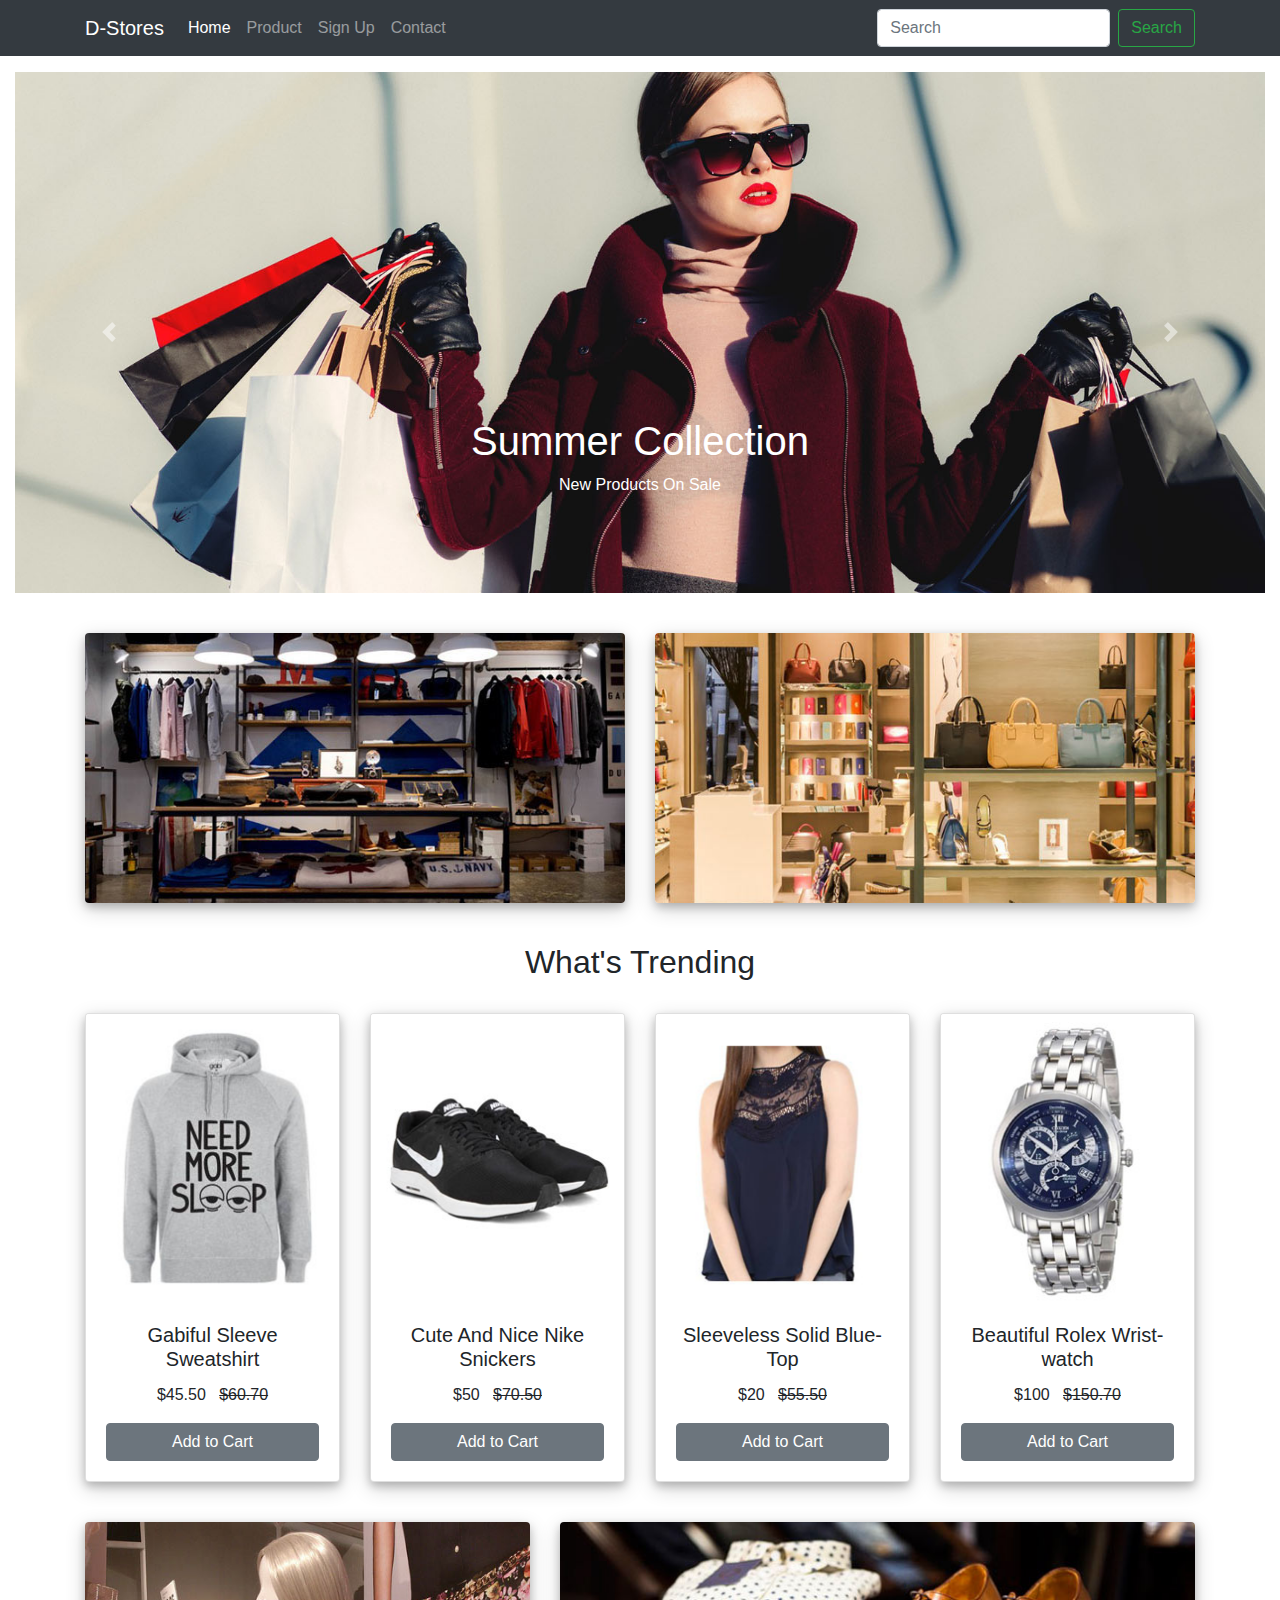
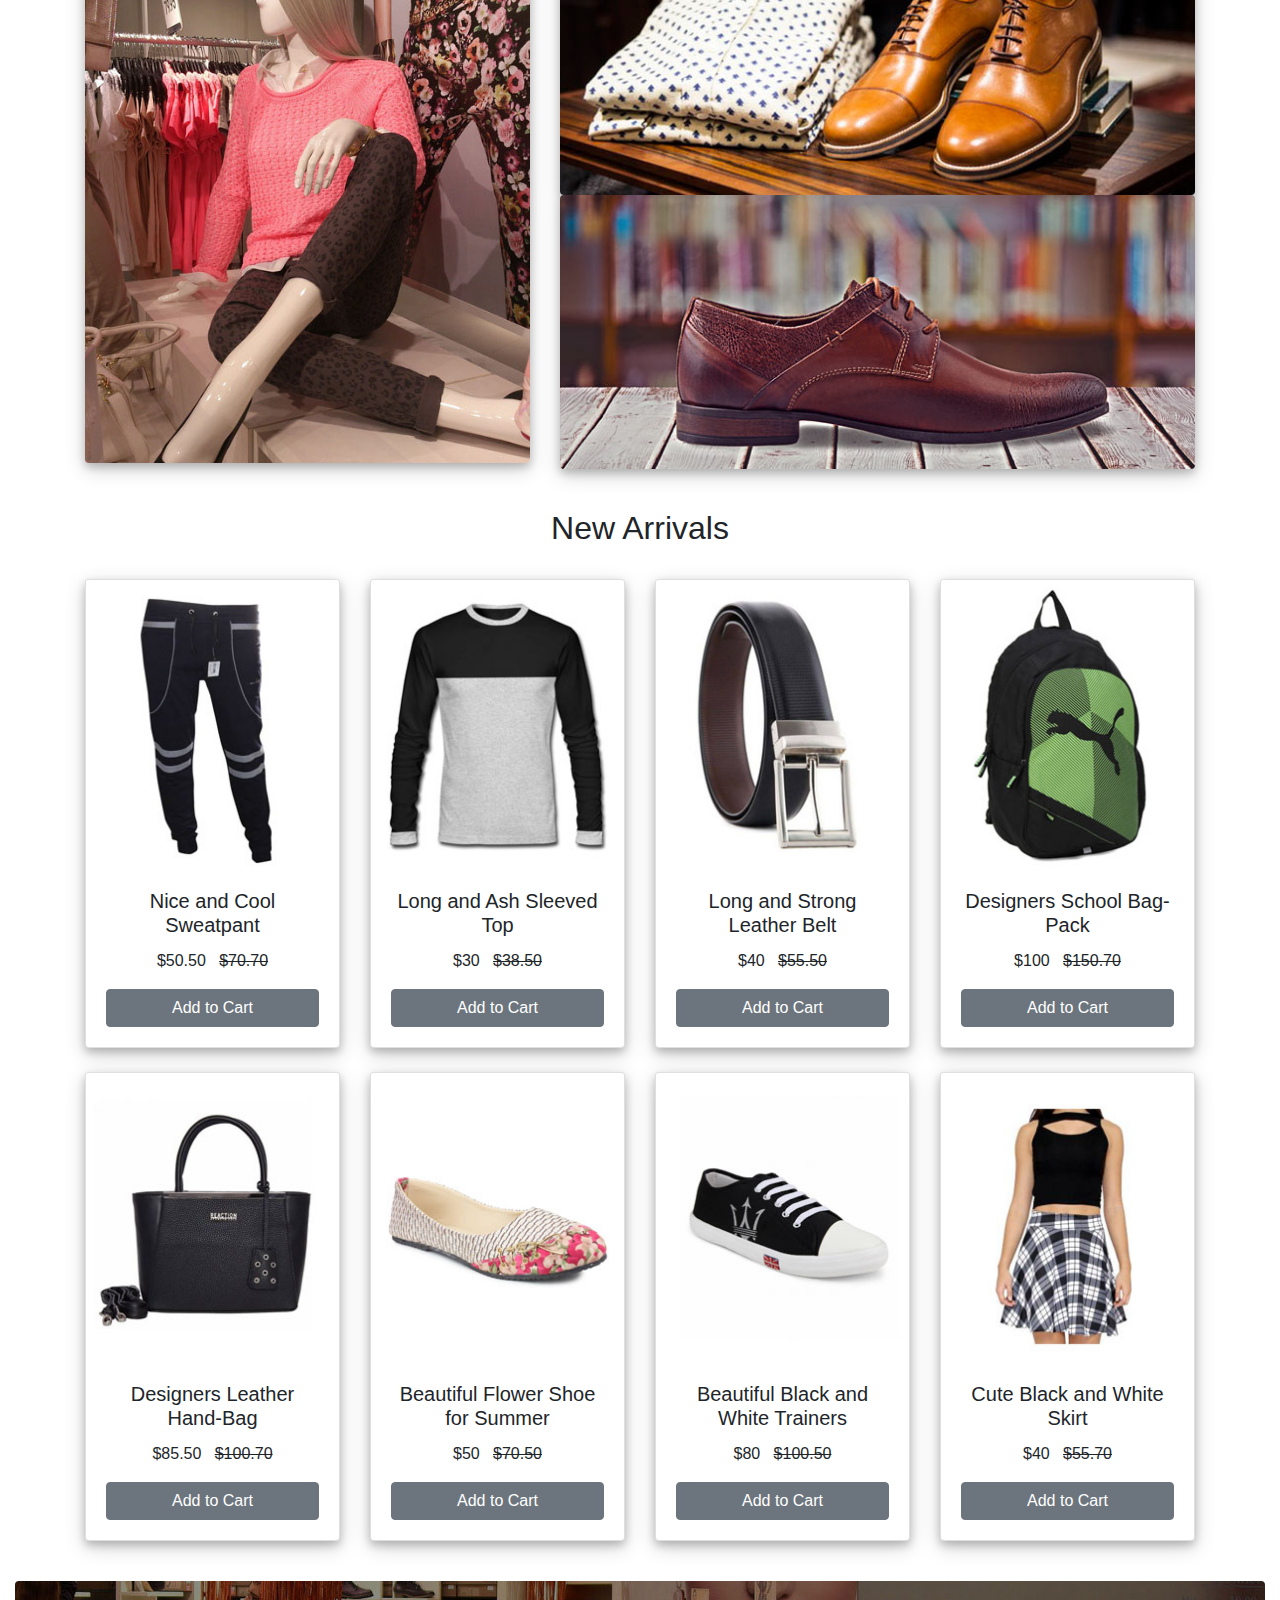
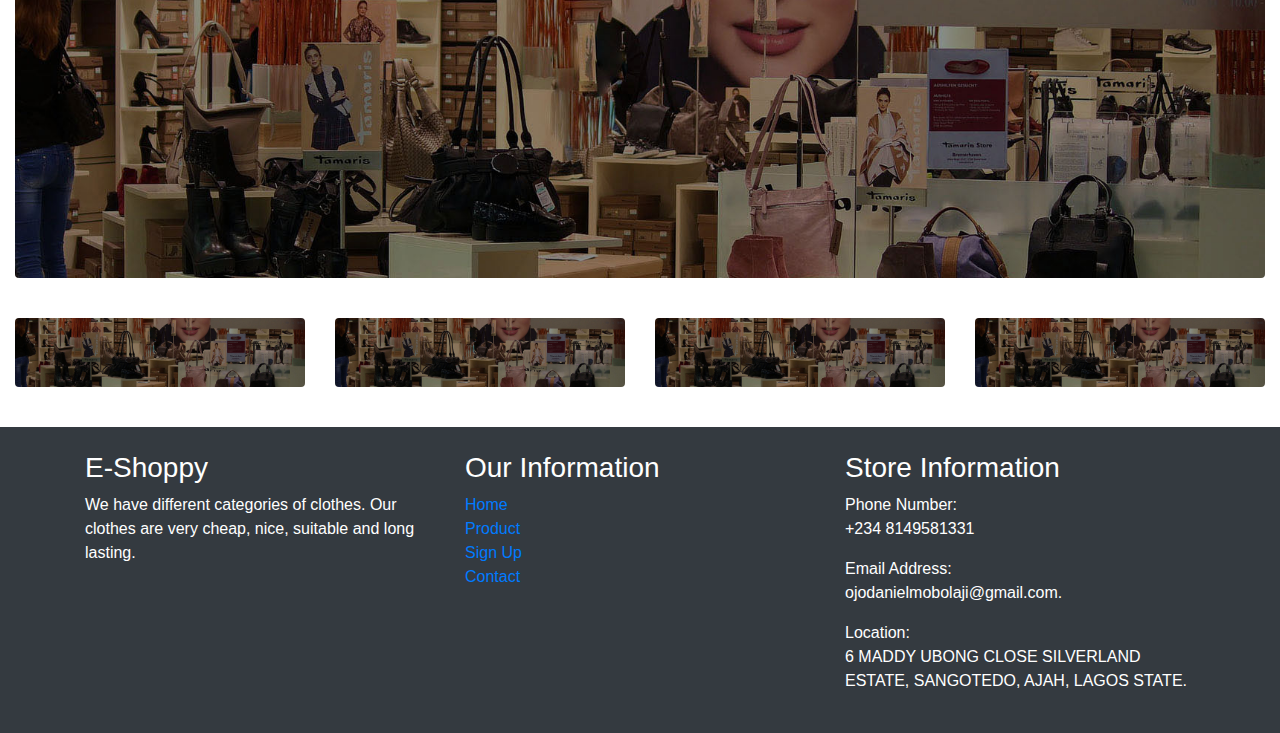
<file: index.html>
<!DOCTYPE html>
<html lang="en">
  <head>
    <meta charset="utf-8">
    <meta http-equiv="X-UA-Compatible" content="IE=edge">
    <meta name="viewport" content="width=device-width, initial-scale=1">
    <title>D-Stores</title>
    <!-- Bootstrap -->
    <link href="css/bootstrap-4.3.1.css" rel="stylesheet">
  </head>
  <body>
    <nav class="navbar navbar-expand-lg navbar-dark bg-dark">
      <div class="container">
        <a class="navbar-brand" href="#">D-Stores</a>
        <button class="navbar-toggler" type="button" data-toggle="collapse" data-target="#navbarSupportedContent" aria-controls="navbarSupportedContent" aria-expanded="false" aria-label="Toggle navigation">
        <span class="navbar-toggler-icon"></span>
        </button>
        <div class="collapse navbar-collapse" id="navbarSupportedContent">
          <ul class="navbar-nav mr-auto">
            <li class="nav-item active">
              <a class="nav-link" href="index.html">Home <span class="sr-only">(current)</span></a>
            </li>
            <li class="nav-item">
              <a class="nav-link" href="product.html">Product</a>
            </li>
            <li class="nav-item">
              <a class="nav-link " href="Login.html">Sign Up</a>
            </li>
			  <li class="nav-item">
              <a class="nav-link " href="#">Contact</a>
            </li>
          </ul>
          <form class="form-inline my-2 my-lg-0">
            <input class="form-control mr-sm-2" type="search" placeholder="Search" aria-label="Search">
            <button class="btn btn-outline-success my-2 my-sm-0" type="submit">Search</button>
          </form>
        </div>
      </div>
    </nav>
    <div class="container-fluid mt-3">
      <div class="row">
        <div class="col-12">
          <div id="carouselExampleControls" class="carousel slide" data-ride="carousel">
            <div class="carousel-inner">
              <div class="carousel-item active">
                <img class="d-block w-100" src="images/banner1.jpg" alt="First slide">
                <div class="carousel-caption d-none d-md-block">
                  <h1>Summer Collection</h1>
                  <p>New Products On Sale</p>
                </div>
              </div>
              <div class="carousel-item">
                <img class="d-block w-100" src="images/banner2.jpg" alt="Second slide">
                <div class="carousel-caption d-none d-md-block">
                  <h1>The Biggest Sale</h1>
                  <p>Special For Today</p>
                </div>
              </div>
              <div class="carousel-item">
                <img class="d-block w-100" src="images/banner3.jpg" alt="Third slide">
                <div class="carousel-caption d-none d-md-block">
				<h1>Winter Collection</h1>
                  <p>New Arrivals On Sale</p>
                </div>
              </div>
            </div>
            <a class="carousel-control-prev" href="#carouselExampleControls" role="button" data-slide="prev">
            <span class="carousel-control-prev-icon" aria-hidden="true"></span>
            <span class="sr-only">Previous</span>
            </a>
            <a class="carousel-control-next" href="#carouselExampleControls" role="button" data-slide="next">
            <span class="carousel-control-next-icon" aria-hidden="true"></span>
            <span class="sr-only">Next</span>
            </a>
          </div>
        </div>
      </div>
    </div>
	  
	  <div class="container">
		  <div class="row" style="margin-bottom: 40px; margin-top: 40px;">
		  		<div class="col-md-6">
			  <img class="d-block w-100 rounded" src="images/bottom1.jpg" alt="Third slide" style="box-shadow: 0 4px 8px 0 rgba(0, 0, 0, 0.2), 0 6px 20px 0 rgba(0, 0, 0, 0.19);">
		  </div>
		  <div class="col-md-6">
		  		<img class="d-block w-100 rounded" src="images/bottom2.jpg" alt="Third slide" style="box-shadow: 0 4px 8px 0 rgba(0, 0, 0, 0.2), 0 6px 20px 0 rgba(0, 0, 0, 0.19);">
		  </div>
		  </div>
		  
	  </div>
	  
	  <div class="container" style="margin-bottom: 40px;">
		  <h2 class="text-center">What's Trending</h2><br>
      <div class="row text-center">
        <div class="col-md-3 pb-1 pb-md-0">
          <div class="card" style="box-shadow: 0 4px 8px 0 rgba(0, 0, 0, 0.2), 0 6px 20px 0 rgba(0, 0, 0, 0.19);">
            <img class="card-img-top" src="images/m2.jpg" alt="Card image cap">
            <div class="card-body">
              <h5 class="card-title">Gabiful Sleeve Sweatshirt</h5>
				<p class="card-text">$45.50 &nbsp; <del>$60.70</del></p>
              <a href="#" class="btn btn-secondary btn-block">Add to Cart</a>
            </div>
          </div>
        </div>
        <div class="col-md-3 pb-1 pb-md-0">
          <div class="card" style="box-shadow: 0 4px 8px 0 rgba(0, 0, 0, 0.2), 0 6px 20px 0 rgba(0, 0, 0, 0.19);"> 
            <img class="card-img-top" src="images/s2.jpg" alt="Card image cap">
            <div class="card-body">
              <h5 class="card-title">Cute And Nice Nike Snickers</h5>
              <p class="card-text">$50 &nbsp; <del>$70.50</del></p>
              <a href="#" class="btn btn-secondary btn-block">Add to Cart</a>
            </div>
          </div>
        </div>
        <div class="col-md-3 pb-1 pb-md-0">
          <div class="card" style="box-shadow: 0 4px 8px 0 rgba(0, 0, 0, 0.2), 0 6px 20px 0 rgba(0, 0, 0, 0.19);">
            <img class="card-img-top" src="images/w2.jpg" alt="Card image cap">
            <div class="card-body">
              <h5 class="card-title">Sleeveless Solid Blue-Top</h5>
              <p class="card-text">$20 &nbsp; <del>$55.50</del></p>
              <a href="#" class="btn btn-secondary btn-block">Add to Cart</a>
            </div>
          </div>
        </div>
		  <div class="col-md-3 pb-1 pb-md-0">
          <div class="card" style="box-shadow: 0 4px 8px 0 rgba(0, 0, 0, 0.2), 0 6px 20px 0 rgba(0, 0, 0, 0.19);">
            <img class="card-img-top" src="images/m7.jpg" alt="Card image cap">
            <div class="card-body">
              <h5 class="card-title">Beautiful Rolex Wrist-watch</h5>
              <p class="card-text">$100 &nbsp; <del>$150.70</del></p>
              <a href="#" class="btn btn-secondary btn-block">Add to Cart</a>
            </div>
          </div>
        </div>
      </div>
    </div>
	  
	  <div class="container">
		  <div class="row" style="margin-bottom: 40px; margin-top: 40px;">
		  		<div class="col-md-5">
			  <img class="d-block w-100 rounded" src="images/bb1.jpg" alt="Third slide" style="box-shadow: 0 4px 8px 0 rgba(0, 0, 0, 0.2), 0 6px 20px 0 rgba(0, 0, 0, 0.19);">
		  </div>
		  <div class="col-md-7">
		  		<img class="d-block w-100 rounded" src="images/bottom3.jpg" alt="Third slide" style="box-shadow: 0 4px 8px 0 rgba(0, 0, 0, 0.2), 0 6px 20px 0 rgba(0, 0, 0, 0.19);">
			  <img class="d-block w-100 rounded" src="images/bottom4.jpg" alt="Third slide" style="box-shadow: 0 4px 8px 0 rgba(0, 0, 0, 0.2), 0 6px 20px 0 rgba(0, 0, 0, 0.19);">
			  <div class="clearfix"></div>
		  </div>
		  </div>
	  </div>
	  
	  <div class="container" style="margin-bottom: 40px;">
		  <h2 class="text-center">New Arrivals</h2><br>
      <div class="row text-center">
        <div class="col-md-3 pb-1 pb-md-0">
          <div class="card" style="box-shadow: 0 4px 8px 0 rgba(0, 0, 0, 0.2), 0 6px 20px 0 rgba(0, 0, 0, 0.19);">
            <img class="card-img-top" src="images/m3.jpg" alt="Card image cap">
            <div class="card-body">
              <h5 class="card-title">Nice and Cool Sweatpant</h5>
				<p class="card-text">$50.50 &nbsp; <del>$70.70</del></p>
              <a href="#" class="btn btn-secondary btn-block">Add to Cart</a>
            </div>
          </div>
        </div>
        <div class="col-md-3 pb-1 pb-md-0">
          <div class="card" style="box-shadow: 0 4px 8px 0 rgba(0, 0, 0, 0.2), 0 6px 20px 0 rgba(0, 0, 0, 0.19);"> 
            <img class="card-img-top" src="images/m4.jpg" alt="Card image cap">
            <div class="card-body">
              <h5 class="card-title">Long and Ash Sleeved Top</h5>
              <p class="card-text">$30 &nbsp; <del>$38.50</del></p>
              <a href="#" class="btn btn-secondary btn-block">Add to Cart</a>
            </div>
          </div>
        </div>
        <div class="col-md-3 pb-1 pb-md-0">
          <div class="card" style="box-shadow: 0 4px 8px 0 rgba(0, 0, 0, 0.2), 0 6px 20px 0 rgba(0, 0, 0, 0.19);">
            <img class="card-img-top" src="images/m6.jpg" alt="Card image cap">
            <div class="card-body">
              <h5 class="card-title">Long and Strong Leather Belt</h5>
              <p class="card-text">$40 &nbsp; <del>$55.50</del></p>
              <a href="#" class="btn btn-secondary btn-block">Add to Cart</a>
            </div>
          </div>
        </div>
		  <div class="col-md-3 pb-1 pb-md-0">
          <div class="card" style="box-shadow: 0 4px 8px 0 rgba(0, 0, 0, 0.2), 0 6px 20px 0 rgba(0, 0, 0, 0.19);">
            <img class="card-img-top" src="images/b2.jpg" alt="Card image cap">
            <div class="card-body">
              <h5 class="card-title">Designers School Bag-Pack</h5>
              <p class="card-text">$100 &nbsp; <del>$150.70</del></p>
              <a href="#" class="btn btn-secondary btn-block">Add to Cart</a>
            </div>
          </div>
        </div>
      </div>
		  <br>
		  <div class="row text-center">
        <div class="col-md-3 pb-1 pb-md-0">
          <div class="card" style="box-shadow: 0 4px 8px 0 rgba(0, 0, 0, 0.2), 0 6px 20px 0 rgba(0, 0, 0, 0.19);">
            <img class="card-img-top" src="images/b5.jpg" alt="Card image cap">
            <div class="card-body">
              <h5 class="card-title">Designers Leather Hand-Bag</h5>
				<p class="card-text">$85.50 &nbsp; <del>$100.70</del></p>
              <a href="#" class="btn btn-secondary btn-block">Add to Cart</a>
            </div>
          </div>
        </div>
        <div class="col-md-3 pb-1 pb-md-0">
          <div class="card" style="box-shadow: 0 4px 8px 0 rgba(0, 0, 0, 0.2), 0 6px 20px 0 rgba(0, 0, 0, 0.19);"> 
            <img class="card-img-top" src="images/s5.jpg" alt="Card image cap">
            <div class="card-body">
              <h5 class="card-title">Beautiful Flower Shoe for Summer</h5>
              <p class="card-text">$50 &nbsp; <del>$70.50</del></p>
              <a href="#" class="btn btn-secondary btn-block">Add to Cart</a>
            </div>
          </div>
        </div>
        <div class="col-md-3 pb-1 pb-md-0">
          <div class="card" style="box-shadow: 0 4px 8px 0 rgba(0, 0, 0, 0.2), 0 6px 20px 0 rgba(0, 0, 0, 0.19);">
            <img class="card-img-top" src="images/s3.jpg" alt="Card image cap">
            <div class="card-body">
              <h5 class="card-title">Beautiful Black and White Trainers</h5>
              <p class="card-text">$80 &nbsp; <del>$100.50</del></p>
              <a href="#" class="btn btn-secondary btn-block">Add to Cart</a>
            </div>
          </div>
        </div>
		  <div class="col-md-3 pb-1 pb-md-0">
          <div class="card" style="box-shadow: 0 4px 8px 0 rgba(0, 0, 0, 0.2), 0 6px 20px 0 rgba(0, 0, 0, 0.19);">
            <img class="card-img-top" src="images/w1.jpg" alt="Card image cap">
            <div class="card-body">
              <h5 class="card-title">Cute Black and White Skirt</h5>
              <p class="card-text">$40 &nbsp; <del>$55.70</del></p>
              <a href="#" class="btn btn-secondary btn-block">Add to Cart</a>
            </div>
          </div>
        </div>
      </div>
    </div>
	  
	  <div class="container-fluid">
		  <div class="row" style="margin-bottom: 40px; margin-top: 40px;">
		  		<div class="col-md-12">
			  <img class="d-block w-100 rounded" src="images/inner1.jpg" alt="Third slide">
		  </div>
		  </div>
	  </div>
	  
	  <div class="container-fluid">
		  <div class="row" style="margin-bottom: 40px; margin-top: 40px;">
		  		<div class="col-md-3">
			  <img class="d-block w-100 rounded" src="images/inner1.jpg" alt="Third slide">
		  </div>
			  <div class="col-md-3">
			  <img class="d-block w-100 rounded" src="images/inner1.jpg" alt="Third slide">
		  </div>
			  <div class="col-md-3">
			  <img class="d-block w-100 rounded" src="images/inner1.jpg" alt="Third slide">
		  </div>
			  <div class="col-md-3">
			  <img class="d-block w-100 rounded" src="images/inner1.jpg" alt="Third slide">
		  </div>
			  
		  </div>
	  </div>
	  
	  
    <div class="container-fluid text-white bg-dark p-4">
		<div class="container">
		<div class="row">
			<div class="col-md-4">
				<h3>E-Shoppy</h3>
				<p>We have different categories of clothes. Our clothes are very cheap, nice, suitable and long lasting.</p>
			</div>
			<div class="col-md-4">
				<h3>Our Information</h3>
			<a href="index.html">Home</a><br>
				<a href="product.html">Product</a><br>
                <a href="Login.html">Sign Up</a><br>
                <a href="Contact.html">Contact</a><br>
			</div>
			<div class="col-md-4">
			<h3>Store Information</h3>
				<p>Phone Number:<br> +234 8149581331</p>
				<p>Email Address: <br> ojodanielmobolaji@gmail.com.</p>
				<p>Location: <br>6 MADDY UBONG CLOSE SILVERLAND ESTATE, SANGOTEDO, AJAH, LAGOS STATE. </p>
			</div>
			</div>
		</div>
    </div>
	  
    <!-- jQuery (necessary for Bootstrap's JavaScript plugins) -->
    <script src="js/jquery-3.3.1.min.js"></script>
    <!-- Include all compiled plugins (below), or include individual files as needed -->
    <script src="js/popper.min.js"></script>
    <script src="js/bootstrap-4.3.1.js"></script>
  </body>
</html>
</file>
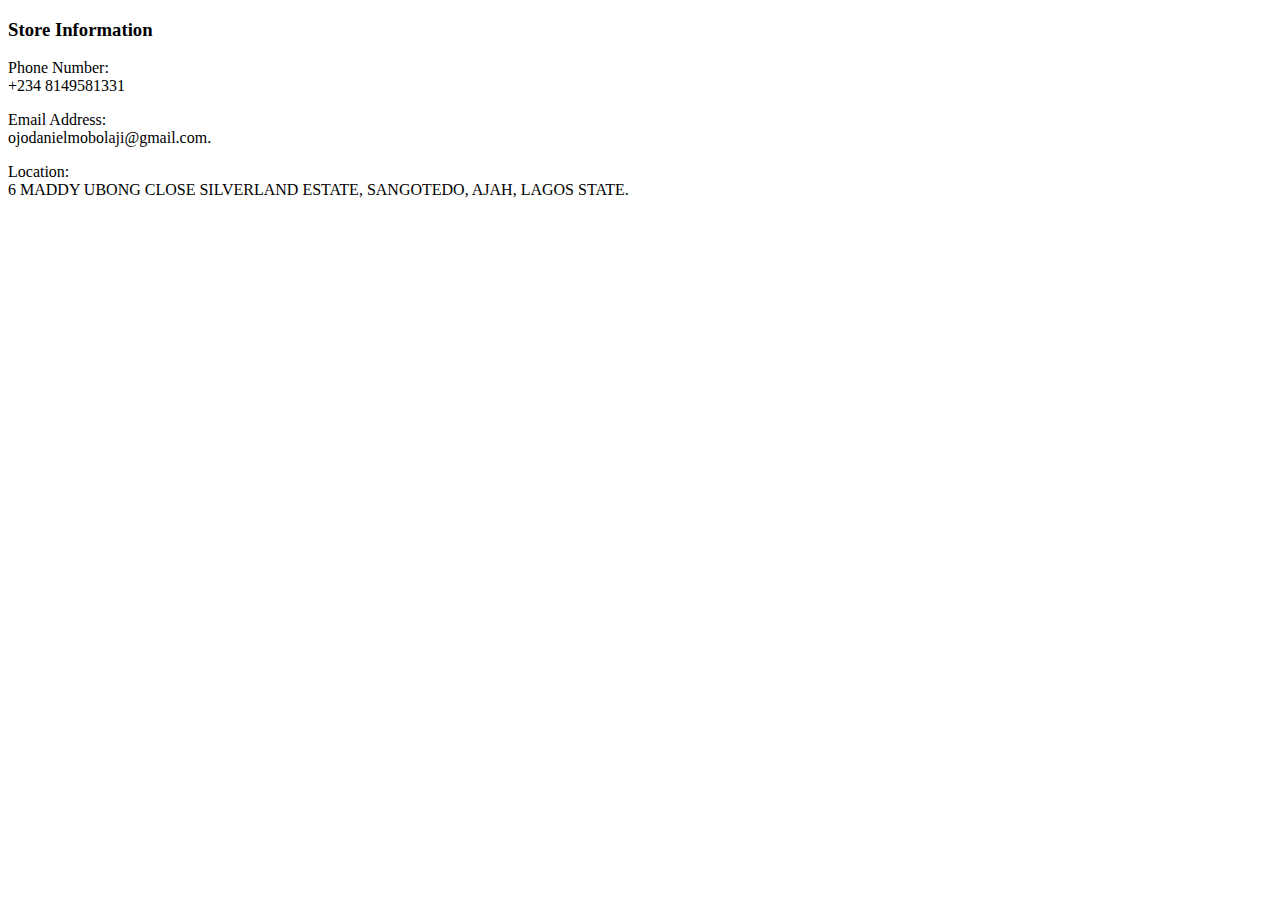
<file: Contact.html>
<!DOCTYPE html>
<html lang="en">
  <head>
    </div>
			<div class="col-md-4">
			<h3>Store Information</h3>
				<p>Phone Number:<br> +234 8149581331</p>
				<p>Email Address: <br> ojodanielmobolaji@gmail.com.</p>
				<p>Location: <br>6 MADDY UBONG CLOSE SILVERLAND ESTATE, SANGOTEDO, AJAH, LAGOS STATE. </p>
			</div>
			</div>
		</div>
    </div>
  </head>
</html>
</file>
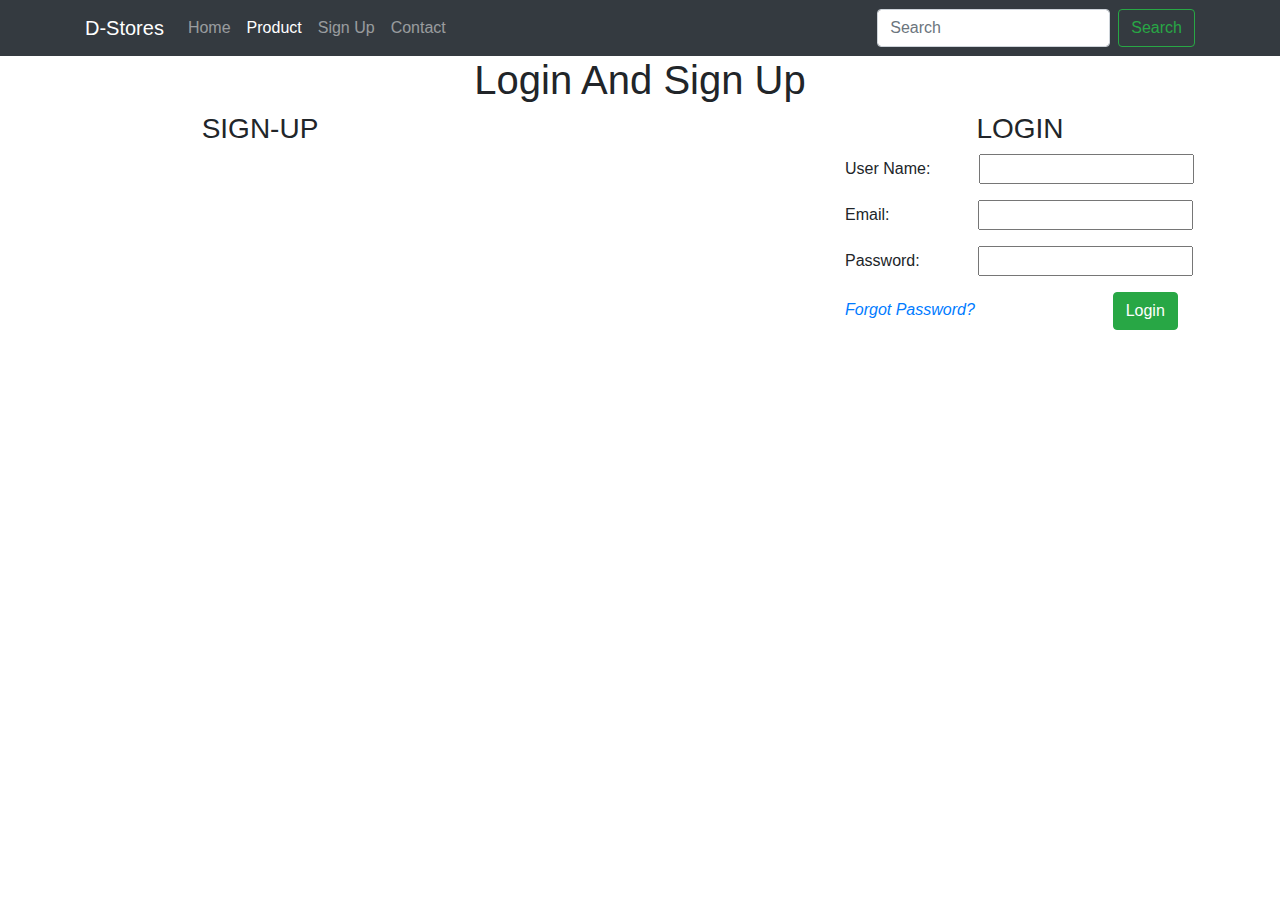
<file: Login.html>
<!DOCTYPE html>
<html lang="en">
  <head>
    <meta charset="utf-8">
    <meta http-equiv="X-UA-Compatible" content="IE=edge">
    <meta name="viewport" content="width=device-width, initial-scale=1">
    <title>D-Stores Products</title>
    <!-- Bootstrap -->
    <link href="css/bootstrap-4.3.1.css" rel="stylesheet">
  </head>
  <body>
    <nav class="navbar navbar-expand-lg navbar-dark bg-dark">
      <div class="container">
        <a class="navbar-brand" href="#">D-Stores</a>
        <button class="navbar-toggler" type="button" data-toggle="collapse" data-target="#navbarSupportedContent" aria-controls="navbarSupportedContent" aria-expanded="false" aria-label="Toggle navigation">
        <span class="navbar-toggler-icon"></span>
        </button>
        <div class="collapse navbar-collapse" id="navbarSupportedContent">
          <ul class="navbar-nav mr-auto">
            <li class="nav-item">
              <a class="nav-link" href="index.html">Home</a>
            </li>
            <li class="nav-item active">
              <a class="nav-link" href="product.html">Product</a>
            </li>
            <li class="nav-item">
              <a class="nav-link " href="Login.html">Sign Up <span class="sr-only">(current)</span> </a>
            </li>
			  <li class="nav-item">
              <a class="nav-link " href="#">Contact</a>
            </li>
          </ul>
          <form class="form-inline my-2 my-lg-0">
            <input class="form-control mr-sm-2" type="search" placeholder="Search" aria-label="Search">
            <button class="btn btn-outline-success my-2 my-sm-0" type="submit">Search</button>
          </form>
        </div>
      </div>
    </nav>
	  
<h1>
	<center>Login And Sign Up</center>
	</h1>
	<div class="container">
		<div class="row">
			<div class="col-md-4">
                <h3>
                    <center>SIGN-UP</center></h3>
                
                
            </div>    
                
            
            
            <div class="col-md-4"></div>
            <div class="col-md-4">
                
                <h3>
                    <center>LOGIN</center></h3>
            <p>User Name: <span>&nbsp;&nbsp;&nbsp;&nbsp;&nbsp;&nbsp;&nbsp;&nbsp;&nbsp;&nbsp;</span><input type="text"> </p>
                
            <p>Email:<span>&nbsp;&nbsp;&nbsp;&nbsp;&nbsp;&nbsp;&nbsp;&nbsp;&nbsp;&nbsp;&nbsp;&nbsp;&nbsp;&nbsp;&nbsp;&nbsp;&nbsp;&nbsp;&nbsp;&nbsp;</span><input type="email"> </p>
               
            <p>Password:<span>&nbsp;&nbsp;&nbsp;&nbsp;&nbsp;&nbsp;&nbsp;&nbsp;&nbsp;&nbsp;&nbsp;&nbsp;&nbsp;</span><input type="password"></p>
                   <a href="#"><em>Forgot Password?</em><span>&nbsp;</span></a>
                      &nbsp;&nbsp;&nbsp;&nbsp;&nbsp;&nbsp;&nbsp;&nbsp;&nbsp;&nbsp;&nbsp;&nbsp;&nbsp;&nbsp;&nbsp;&nbsp;&nbsp;&nbsp;&nbsp;&nbsp;&nbsp;&nbsp;&nbsp;&nbsp;&nbsp;&nbsp;&nbsp;&nbsp; <button type= "button" class="btn btn-success">Login
                    </button>&nbsp;&nbsp;
                
            </div>
            
        </div>
      </div>
	<!-- jQuery (necessary for Bootstrap's JavaScript plugins.) --->
    <script src="js/jquery-3.3.1.min.js"></script>
    <!-- Include all compiled plugins (below), or include individual files as needed -->
    <script src="js/popper.min.js"></script>
    <script src="js/bootstrap-4.3.1.js"></script>
		</body>
</html>
</file>
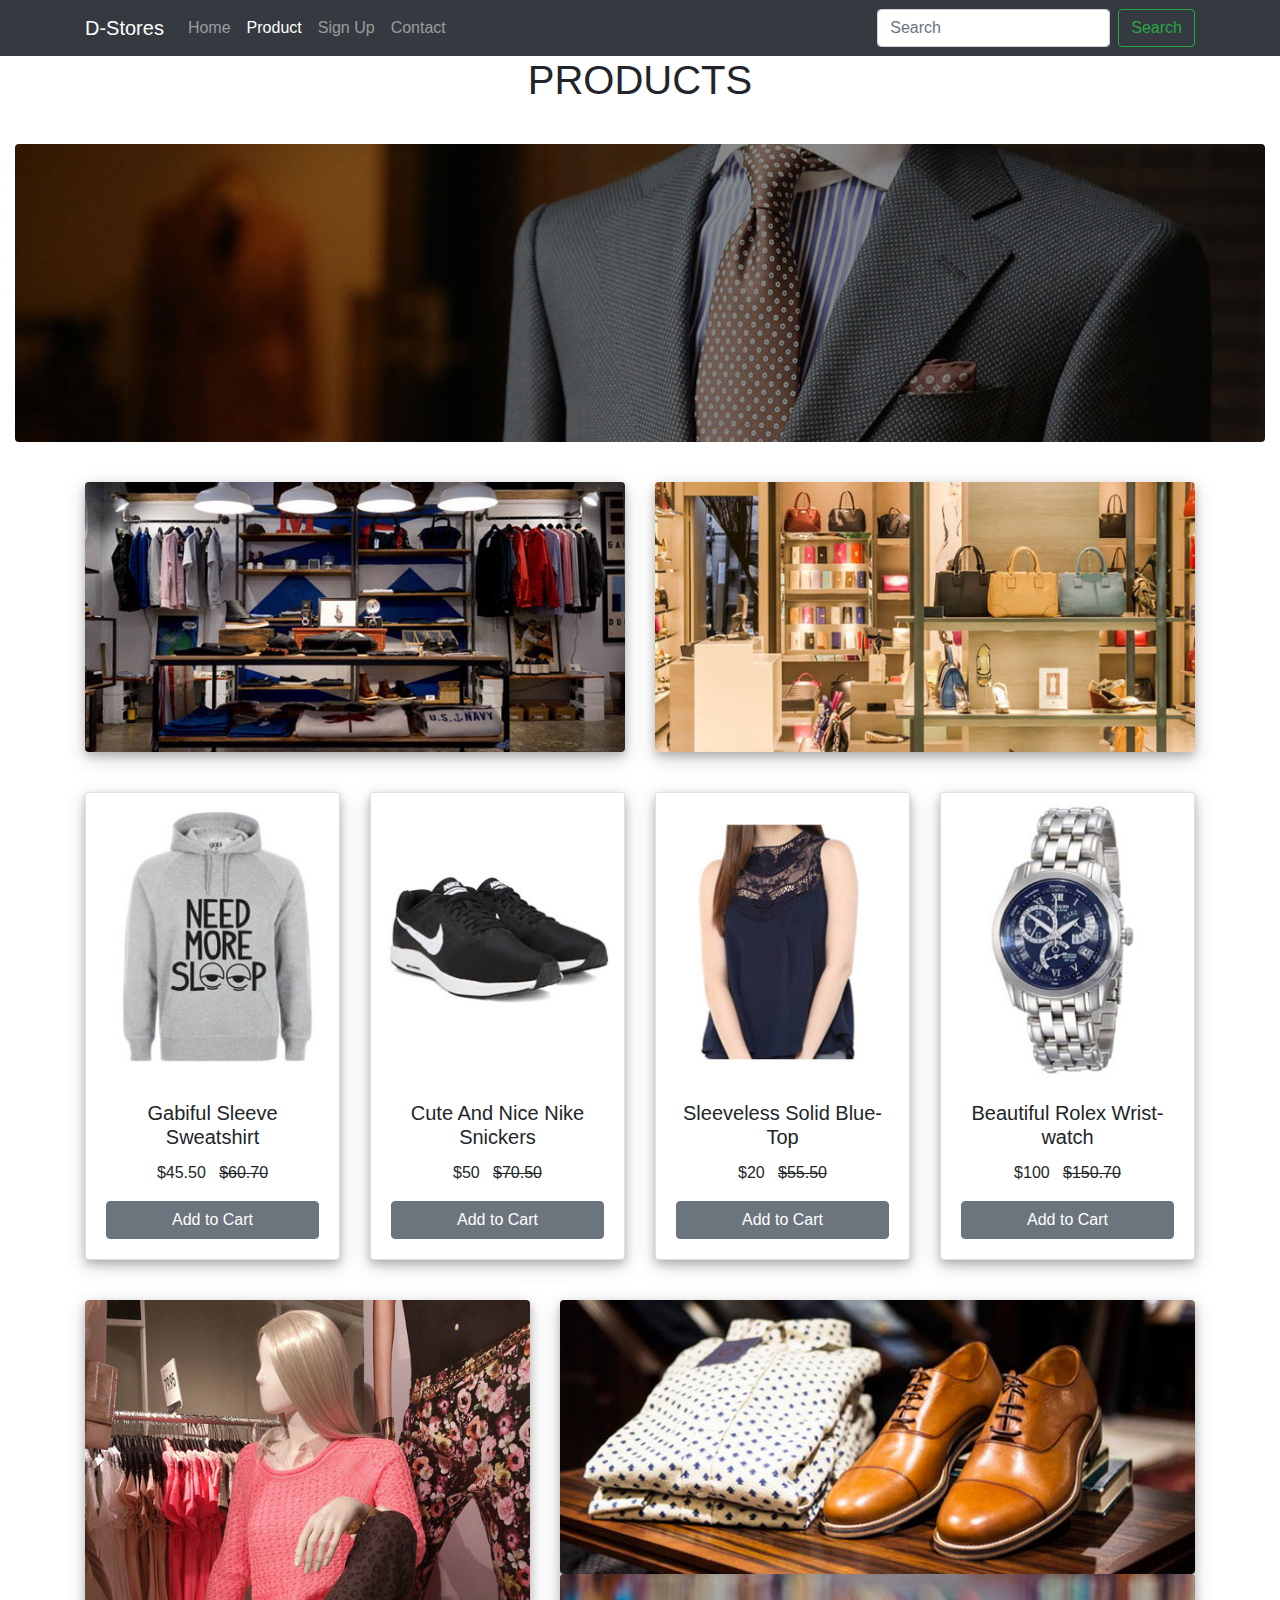
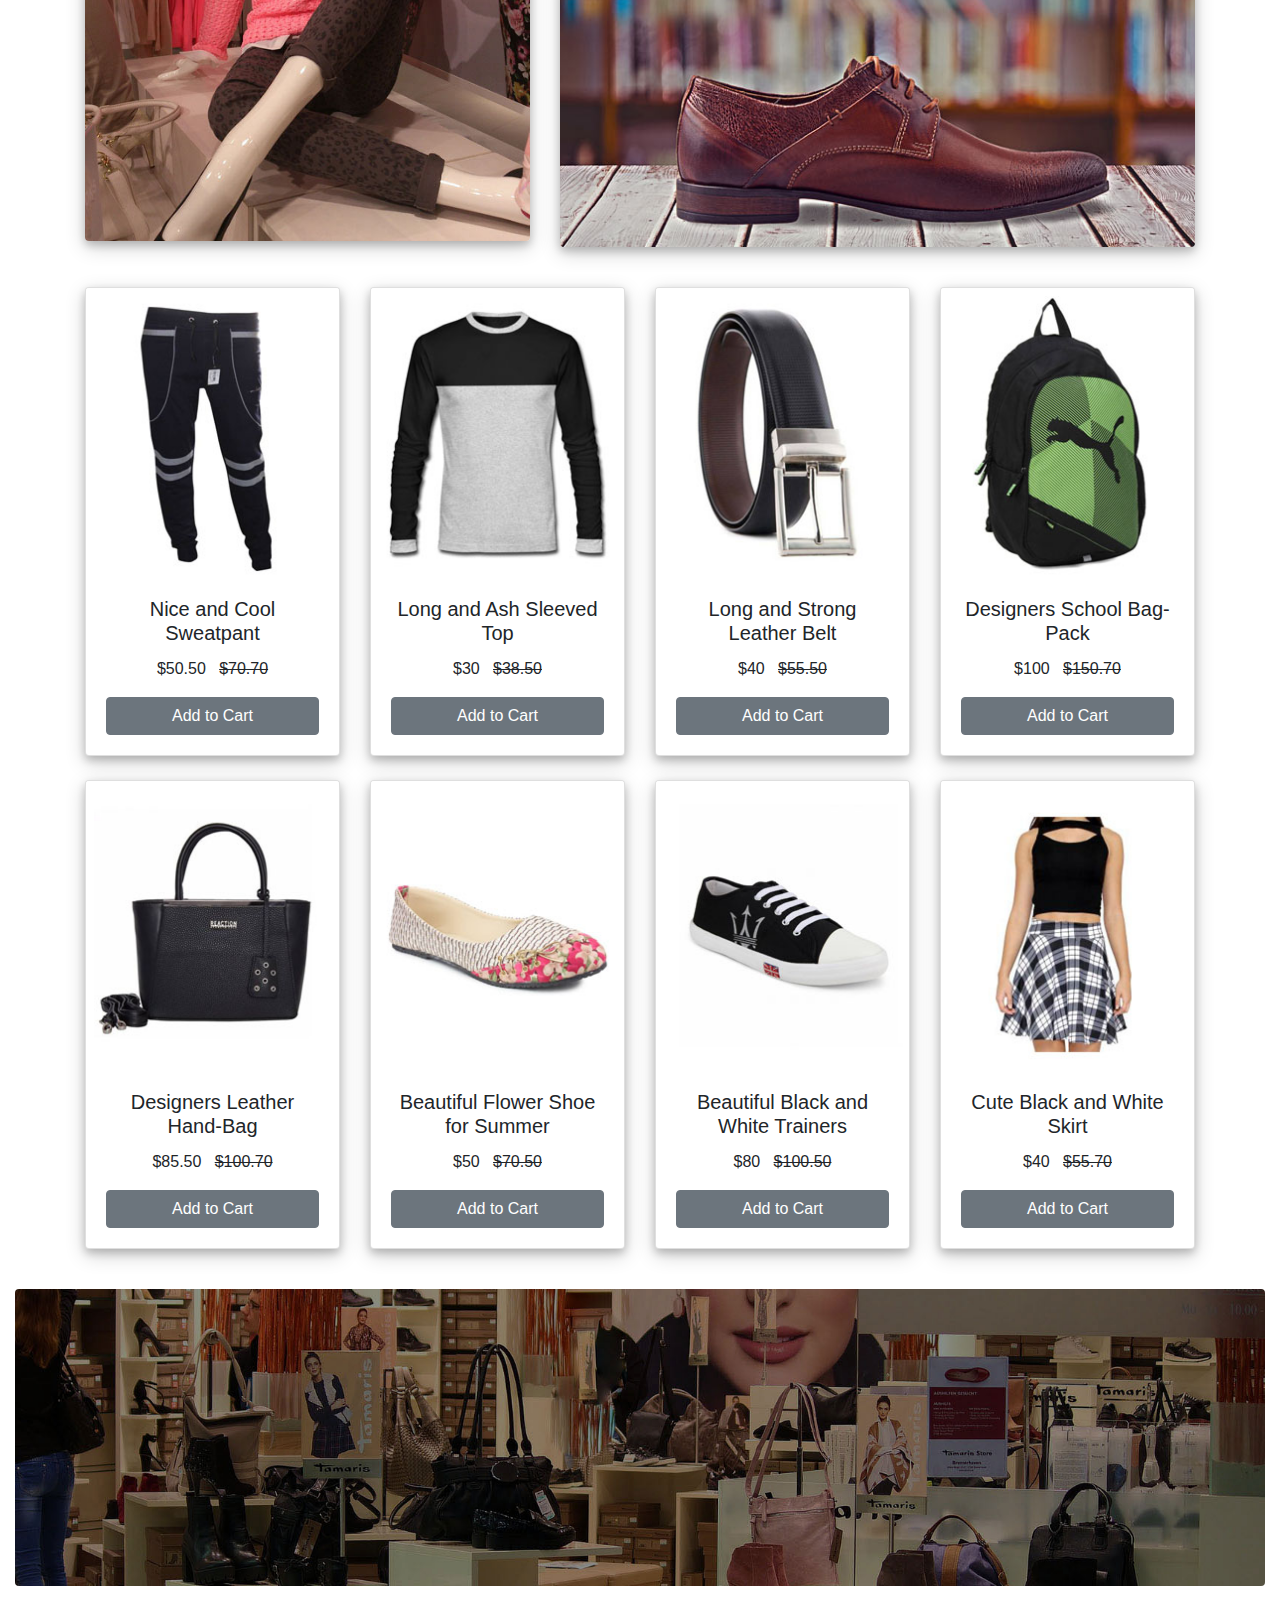
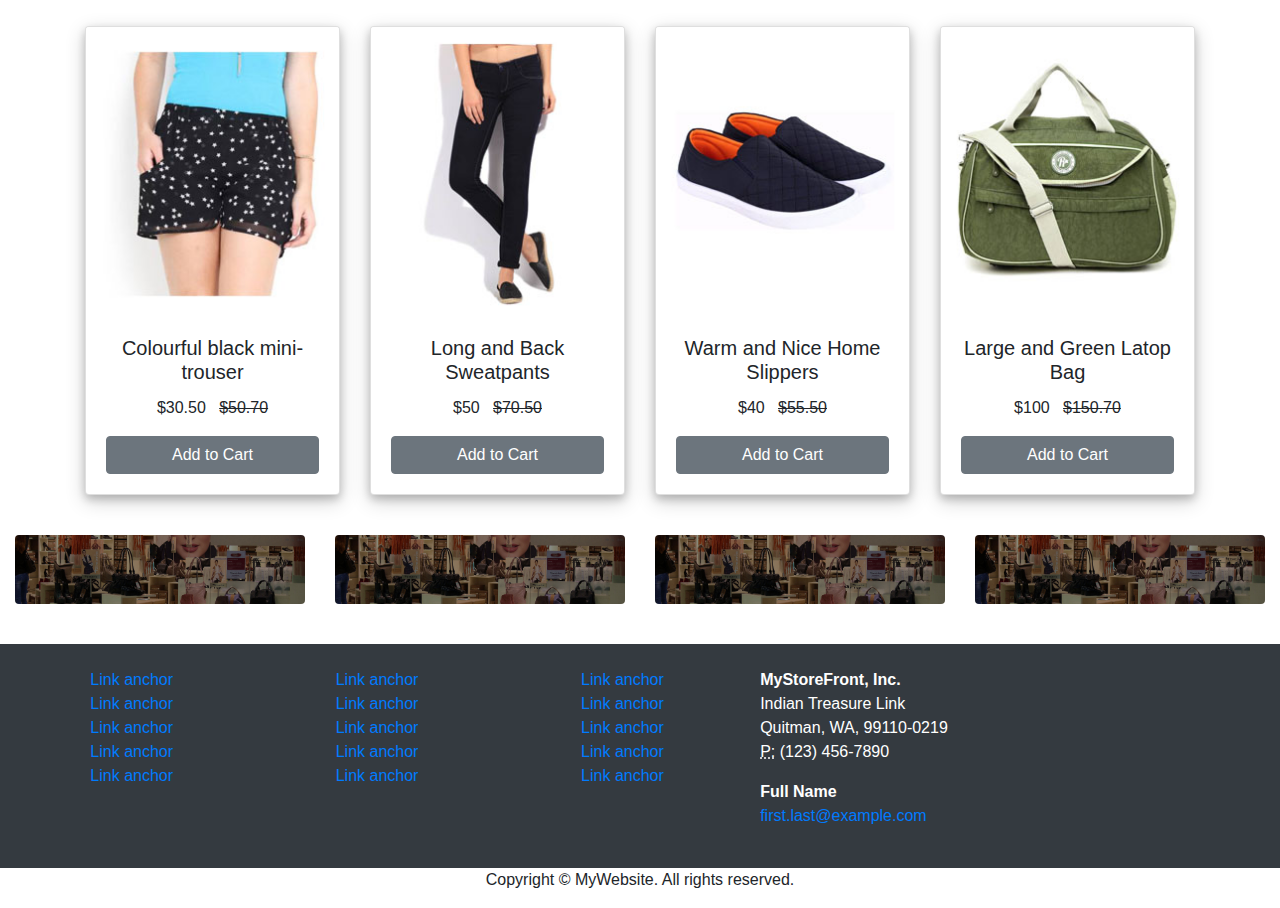
<file: product.html>
<!DOCTYPE html>
<html lang="en">
  <head>
    <meta charset="utf-8">
    <meta http-equiv="X-UA-Compatible" content="IE=edge">
    <meta name="viewport" content="width=device-width, initial-scale=1">
    <title>D-Stores Products</title>
    <!-- Bootstrap -->
    <link href="css/bootstrap-4.3.1.css" rel="stylesheet">
  </head>
  <body>
    <nav class="navbar navbar-expand-lg navbar-dark bg-dark">
      <div class="container">
        <a class="navbar-brand" href="#">D-Stores</a>
        <button class="navbar-toggler" type="button" data-toggle="collapse" data-target="#navbarSupportedContent" aria-controls="navbarSupportedContent" aria-expanded="false" aria-label="Toggle navigation">
        <span class="navbar-toggler-icon"></span>
        </button>
        <div class="collapse navbar-collapse" id="navbarSupportedContent">
          <ul class="navbar-nav mr-auto">
            <li class="nav-item">
              <a class="nav-link" href="index.html">Home</a>
            </li>
            <li class="nav-item active">
              <a class="nav-link" href="product.html">Product <span class="sr-only">(current)</span> </a>
            </li>
            <li class="nav-item">
              <a class="nav-link " href="Login.html">Sign Up</a>
            </li>
			  <li class="nav-item">
              <a class="nav-link " href="Contact.html">Contact</a>
            </li>
          </ul>
          <form class="form-inline my-2 my-lg-0">
            <input class="form-control mr-sm-2" type="search" placeholder="Search" aria-label="Search">
            <button class="btn btn-outline-success my-2 my-sm-0" type="submit">Search</button>
          </form>
        </div>
      </div>
    </nav>
	  
	  <div class="container-fluid">
		  <h1 class="text-center">PRODUCTS</h1>
		  <div class="row" style="margin-bottom: 40px; margin-top: 40px;">
		  		<div class="col-md-12">
			  <img class="img-responsive w-100 rounded" src="images/inner2.jpg" alt="Third slide">
		  </div>
		  </div>
	  </div>
	  
	  <div class="container">
		  <div class="row" style="margin-bottom: 40px; margin-top: 40px;">
		  		<div class="col-md-6">
			  <img class="d-block w-100 rounded" src="images/bottom1.jpg" alt="Third slide" style="box-shadow: 0 4px 8px 0 rgba(0, 0, 0, 0.2), 0 6px 20px 0 rgba(0, 0, 0, 0.19);">
		  </div>
		  <div class="col-md-6">
		  		<img class="d-block w-100 rounded" src="images/bottom2.jpg" alt="Third slide" style="box-shadow: 0 4px 8px 0 rgba(0, 0, 0, 0.2), 0 6px 20px 0 rgba(0, 0, 0, 0.19);">
		  </div>
		  </div>
		  
	  </div>
	  
	  <div class="container" style="margin-bottom: 40px;">
      <div class="row text-center">
        <div class="col-md-3 pb-1 pb-md-0">
          <div class="card" style="box-shadow: 0 4px 8px 0 rgba(0, 0, 0, 0.2), 0 6px 20px 0 rgba(0, 0, 0, 0.19);">
            <img class="card-img-top" src="images/m2.jpg" alt="Card image cap">
            <div class="card-body">
              <h5 class="card-title">Gabiful Sleeve Sweatshirt</h5>
				<p class="card-text">$45.50 &nbsp; <del>$60.70</del></p>
              <a href="#" class="btn btn-secondary btn-block">Add to Cart</a>
            </div>
          </div>
        </div>
        <div class="col-md-3 pb-1 pb-md-0">
          <div class="card" style="box-shadow: 0 4px 8px 0 rgba(0, 0, 0, 0.2), 0 6px 20px 0 rgba(0, 0, 0, 0.19);"> 
            <img class="card-img-top" src="images/s2.jpg" alt="Card image cap">
            <div class="card-body">
              <h5 class="card-title">Cute And Nice Nike Snickers</h5>
              <p class="card-text">$50 &nbsp; <del>$70.50</del></p>
              <a href="#" class="btn btn-secondary btn-block">Add to Cart</a>
            </div>
          </div>
        </div>
        <div class="col-md-3 pb-1 pb-md-0">
          <div class="card" style="box-shadow: 0 4px 8px 0 rgba(0, 0, 0, 0.2), 0 6px 20px 0 rgba(0, 0, 0, 0.19);">
            <img class="card-img-top" src="images/w2.jpg" alt="Card image cap">
            <div class="card-body">
              <h5 class="card-title">Sleeveless Solid Blue-Top</h5>
              <p class="card-text">$20 &nbsp; <del>$55.50</del></p>
              <a href="#" class="btn btn-secondary btn-block">Add to Cart</a>
            </div>
          </div>
        </div>
		  <div class="col-md-3 pb-1 pb-md-0">
          <div class="card" style="box-shadow: 0 4px 8px 0 rgba(0, 0, 0, 0.2), 0 6px 20px 0 rgba(0, 0, 0, 0.19);">
            <img class="card-img-top" src="images/m7.jpg" alt="Card image cap">
            <div class="card-body">
              <h5 class="card-title">Beautiful Rolex Wrist-watch</h5>
              <p class="card-text">$100 &nbsp; <del>$150.70</del></p>
              <a href="#" class="btn btn-secondary btn-block">Add to Cart</a>
            </div>
          </div>
        </div>
      </div>
    </div>
	  
	  <div class="container">
		  <div class="row" style="margin-bottom: 40px; margin-top: 40px;">
		  		<div class="col-md-5">
			  <img class="d-block w-100 rounded" src="images/bb1.jpg" alt="Third slide" style="box-shadow: 0 4px 8px 0 rgba(0, 0, 0, 0.2), 0 6px 20px 0 rgba(0, 0, 0, 0.19);">
		  </div>
		  <div class="col-md-7">
		  		<img class="d-block w-100 rounded" src="images/bottom3.jpg" alt="Third slide" style="box-shadow: 0 4px 8px 0 rgba(0, 0, 0, 0.2), 0 6px 20px 0 rgba(0, 0, 0, 0.19);">
			  <img class="d-block w-100 rounded" src="images/bottom4.jpg" alt="Third slide" style="box-shadow: 0 4px 8px 0 rgba(0, 0, 0, 0.2), 0 6px 20px 0 rgba(0, 0, 0, 0.19);">
			  <div class="clearfix"></div>
		  </div>
		  </div>
	  </div>
	  
	  <div class="container" style="margin-bottom: 40px;">
      <div class="row text-center">
        <div class="col-md-3 pb-1 pb-md-0">
          <div class="card" style="box-shadow: 0 4px 8px 0 rgba(0, 0, 0, 0.2), 0 6px 20px 0 rgba(0, 0, 0, 0.19);">
            <img class="card-img-top" src="images/m3.jpg" alt="Card image cap">
            <div class="card-body">
              <h5 class="card-title">Nice and Cool Sweatpant</h5>
				<p class="card-text">$50.50 &nbsp; <del>$70.70</del></p>
              <a href="#" class="btn btn-secondary btn-block">Add to Cart</a>
            </div>
          </div>
        </div>
        <div class="col-md-3 pb-1 pb-md-0">
          <div class="card" style="box-shadow: 0 4px 8px 0 rgba(0, 0, 0, 0.2), 0 6px 20px 0 rgba(0, 0, 0, 0.19);"> 
            <img class="card-img-top" src="images/m4.jpg" alt="Card image cap">
            <div class="card-body">
              <h5 class="card-title">Long and Ash Sleeved Top</h5>
              <p class="card-text">$30 &nbsp; <del>$38.50</del></p>
              <a href="#" class="btn btn-secondary btn-block">Add to Cart</a>
            </div>
          </div>
        </div>
        <div class="col-md-3 pb-1 pb-md-0">
          <div class="card" style="box-shadow: 0 4px 8px 0 rgba(0, 0, 0, 0.2), 0 6px 20px 0 rgba(0, 0, 0, 0.19);">
            <img class="card-img-top" src="images/m6.jpg" alt="Card image cap">
            <div class="card-body">
              <h5 class="card-title">Long and Strong Leather Belt</h5>
              <p class="card-text">$40 &nbsp; <del>$55.50</del></p>
              <a href="#" class="btn btn-secondary btn-block">Add to Cart</a>
            </div>
          </div>
        </div>
		  <div class="col-md-3 pb-1 pb-md-0">
          <div class="card" style="box-shadow: 0 4px 8px 0 rgba(0, 0, 0, 0.2), 0 6px 20px 0 rgba(0, 0, 0, 0.19);">
            <img class="card-img-top" src="images/b2.jpg" alt="Card image cap">
            <div class="card-body">
              <h5 class="card-title">Designers School Bag-Pack</h5>
              <p class="card-text">$100 &nbsp; <del>$150.70</del></p>
              <a href="#" class="btn btn-secondary btn-block">Add to Cart</a>
            </div>
          </div>
        </div>
      </div>
		  <br>
		  <div class="row text-center">
        <div class="col-md-3 pb-1 pb-md-0">
          <div class="card" style="box-shadow: 0 4px 8px 0 rgba(0, 0, 0, 0.2), 0 6px 20px 0 rgba(0, 0, 0, 0.19);">
            <img class="card-img-top" src="images/b5.jpg" alt="Card image cap">
            <div class="card-body">
              <h5 class="card-title">Designers Leather Hand-Bag</h5>
				<p class="card-text">$85.50 &nbsp; <del>$100.70</del></p>
              <a href="#" class="btn btn-secondary btn-block">Add to Cart</a>
            </div>
          </div>
        </div>
        <div class="col-md-3 pb-1 pb-md-0">
          <div class="card" style="box-shadow: 0 4px 8px 0 rgba(0, 0, 0, 0.2), 0 6px 20px 0 rgba(0, 0, 0, 0.19);"> 
            <img class="card-img-top" src="images/s5.jpg" alt="Card image cap">
            <div class="card-body">
              <h5 class="card-title">Beautiful Flower Shoe for Summer</h5>
              <p class="card-text">$50 &nbsp; <del>$70.50</del></p>
              <a href="#" class="btn btn-secondary btn-block">Add to Cart</a>
            </div>
          </div>
        </div>
        <div class="col-md-3 pb-1 pb-md-0">
          <div class="card" style="box-shadow: 0 4px 8px 0 rgba(0, 0, 0, 0.2), 0 6px 20px 0 rgba(0, 0, 0, 0.19);">
            <img class="card-img-top" src="images/s3.jpg" alt="Card image cap">
            <div class="card-body">
              <h5 class="card-title">Beautiful Black and White Trainers</h5>
              <p class="card-text">$80 &nbsp; <del>$100.50</del></p>
              <a href="#" class="btn btn-secondary btn-block">Add to Cart</a>
            </div>
          </div>
        </div>
		  <div class="col-md-3 pb-1 pb-md-0">
          <div class="card" style="box-shadow: 0 4px 8px 0 rgba(0, 0, 0, 0.2), 0 6px 20px 0 rgba(0, 0, 0, 0.19);">
            <img class="card-img-top" src="images/w1.jpg" alt="Card image cap">
            <div class="card-body">
              <h5 class="card-title">Cute Black and White Skirt</h5>
              <p class="card-text">$40 &nbsp; <del>$55.70</del></p>
              <a href="#" class="btn btn-secondary btn-block">Add to Cart</a>
            </div>
          </div>
        </div>
      </div>
    </div>
	  
	  <div class="container-fluid">
		  <div class="row" style="margin-bottom: 40px; margin-top: 40px;">
		  		<div class="col-md-12">
			  <img class="d-block w-100 rounded" src="images/inner1.jpg" alt="Third slide">
		  </div>
		  </div>
	  </div>
	  
	  <div class="container" style="margin-bottom: 40px;">
      <div class="row text-center">
        <div class="col-md-3 pb-1 pb-md-0">
          <div class="card" style="box-shadow: 0 4px 8px 0 rgba(0, 0, 0, 0.2), 0 6px 20px 0 rgba(0, 0, 0, 0.19);">
            <img class="card-img-top" src="images/w4.jpg" alt="Card image cap">
            <div class="card-body">
              <h5 class="card-title">Colourful black mini-trouser</h5>
				<p class="card-text">$30.50 &nbsp; <del>$50.70</del></p>
              <a href="#" class="btn btn-secondary btn-block">Add to Cart</a>
            </div>
          </div>
        </div>
        <div class="col-md-3 pb-1 pb-md-0">
          <div class="card" style="box-shadow: 0 4px 8px 0 rgba(0, 0, 0, 0.2), 0 6px 20px 0 rgba(0, 0, 0, 0.19);"> 
            <img class="card-img-top" src="images/w3.jpg" alt="Card image cap">
            <div class="card-body">
              <h5 class="card-title">Long and Back Sweatpants</h5>
              <p class="card-text">$50 &nbsp; <del>$70.50</del></p>
              <a href="#" class="btn btn-secondary btn-block">Add to Cart</a>
            </div>
          </div>
        </div>
        <div class="col-md-3 pb-1 pb-md-0">
          <div class="card" style="box-shadow: 0 4px 8px 0 rgba(0, 0, 0, 0.2), 0 6px 20px 0 rgba(0, 0, 0, 0.19);">
            <img class="card-img-top" src="images/s6.jpg" alt="Card image cap">
            <div class="card-body">
              <h5 class="card-title">Warm and Nice Home Slippers</h5>
              <p class="card-text">$40 &nbsp; <del>$55.50</del></p>
              <a href="#" class="btn btn-secondary btn-block">Add to Cart</a>
            </div>
          </div>
        </div>
		  <div class="col-md-3 pb-1 pb-md-0">
          <div class="card" style="box-shadow: 0 4px 8px 0 rgba(0, 0, 0, 0.2), 0 6px 20px 0 rgba(0, 0, 0, 0.19);">
            <img class="card-img-top" src="images/b4.jpg" alt="Card image cap">
            <div class="card-body">
              <h5 class="card-title">Large and Green Latop Bag</h5>
              <p class="card-text">$100 &nbsp; <del>$150.70</del></p>
              <a href="#" class="btn btn-secondary btn-block">Add to Cart</a>
            </div>
          </div>
        </div>
      </div>
    </div>
	  
	  <div class="container-fluid">
		  <div class="row" style="margin-bottom: 40px; margin-top: 40px;">
		  		<div class="col-md-3">
			  <img class="d-block w-100 rounded" src="images/inner1.jpg" alt="Third slide">
		  </div>
			  <div class="col-md-3">
			  <img class="d-block w-100 rounded" src="images/inner1.jpg" alt="Third slide">
		  </div>
			  <div class="col-md-3">
			  <img class="d-block w-100 rounded" src="images/inner1.jpg" alt="Third slide">
		  </div>
			  <div class="col-md-3">
			  <img class="d-block w-100 rounded" src="images/inner1.jpg" alt="Third slide">
		  </div>
			  
		  </div>
	  </div>
	  
	  
    <div class="container-fluid text-white bg-dark p-4">
      <div class="row">
        <div class="col-6 col-md-8 col-lg-7">
          <div class="row text-center">
            <div class="col-sm-6 col-md-4 col-lg-4 col-12">
              <ul class="list-unstyled">
                <li class="btn-link"> <a>Link anchor</a> </li>
                <li class="btn-link"> <a>Link anchor</a> </li>
                <li class="btn-link"> <a>Link anchor</a> </li>
                <li class="btn-link"> <a>Link anchor</a> </li>
                <li class="btn-link"> <a>Link anchor</a> </li>
              </ul>
            </div>
            <div class="col-sm-6 col-md-4 col-lg-4 col-12">
              <ul class="list-unstyled">
                <li class="btn-link"> <a>Link anchor</a> </li>
                <li class="btn-link"> <a>Link anchor</a> </li>
                <li class="btn-link"> <a>Link anchor</a> </li>
                <li class="btn-link"> <a>Link anchor</a> </li>
                <li class="btn-link"> <a>Link anchor</a> </li>
              </ul>
            </div>
            <div class="col-sm-6 col-md-4 col-lg-4 col-12">
              <ul class="list-unstyled">
                <li class="btn-link"> <a>Link anchor</a> </li>
                <li class="btn-link"> <a>Link anchor</a> </li>
                <li class="btn-link"> <a>Link anchor</a> </li>
                <li class="btn-link"> <a>Link anchor</a> </li>
                <li class="btn-link"> <a>Link anchor</a> </li>
              </ul>
            </div>
          </div>
        </div>
        <div class="col-md-4 col-lg-5 col-6">
          <address>
            <strong>MyStoreFront, Inc.</strong><br>
            Indian Treasure Link<br>
            Quitman, WA, 99110-0219<br>
            <abbr title="Phone">P:</abbr> (123) 456-7890
          </address>
          <address>
            <strong>Full Name</strong><br>
            <a href="mailto:#">first.last@example.com</a>
          </address>
        </div>
      </div>
    </div>
    <footer class="text-center">
      <div class="container">
        <div class="row">
          <div class="col-12">
            <p>Copyright © MyWebsite. All rights reserved.</p>
          </div>
        </div>
      </div>
    </footer>
    <!-- jQuery (necessary for Bootstrap's JavaScript plugins) -->
    <script src="js/jquery-3.3.1.min.js"></script>
    <!-- Include all compiled plugins (below), or include individual files as needed -->
    <script src="js/popper.min.js"></script>
    <script src="js/bootstrap-4.3.1.js"></script>
  </body>
</html>
</file>
